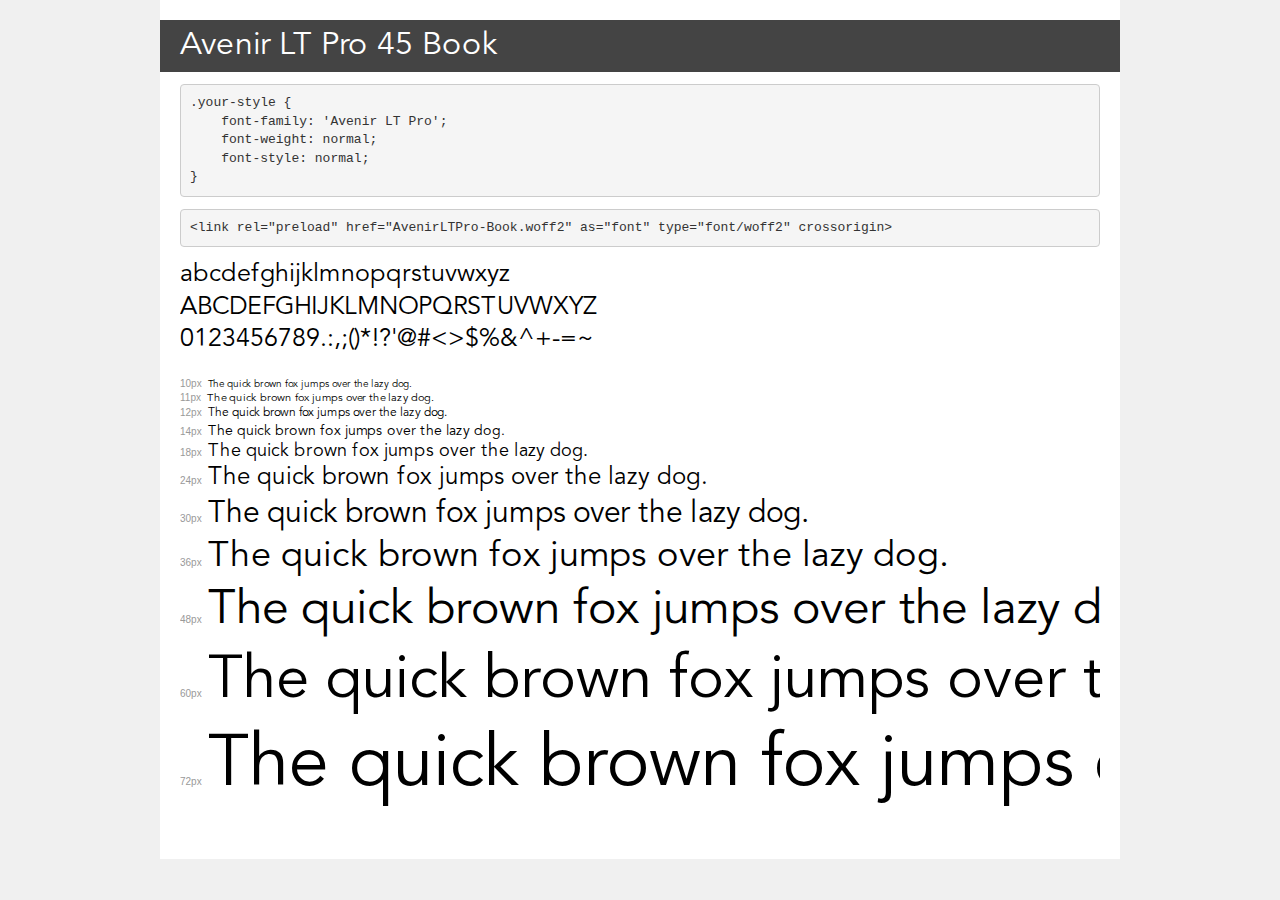
<file: fonts/avenir/demo.html>
<!DOCTYPE html>
<html lang="en">
<head>
    <meta charset="utf-8">
    <meta http-equiv="X-UA-Compatible" content="IE=edge">
    <meta name="viewport" content="width=device-width, initial-scale=1">
    <meta name="robots" content="noindex, noarchive">
    <meta name="format-detection" content="telephone=no">
    <title>Transfonter demo</title>
    <link href="stylesheet.css" rel="stylesheet">
    <style>
        /*
        http://meyerweb.com/eric/tools/css/reset/
        v2.0 | 20110126
        License: none (public domain)
        */
        html, body, div, span, applet, object, iframe,
        h1, h2, h3, h4, h5, h6, p, blockquote, pre,
        a, abbr, acronym, address, big, cite, code,
        del, dfn, em, img, ins, kbd, q, s, samp,
        small, strike, strong, sub, sup, tt, var,
        b, u, i, center,
        dl, dt, dd, ol, ul, li,
        fieldset, form, label, legend,
        table, caption, tbody, tfoot, thead, tr, th, td,
        article, aside, canvas, details, embed,
        figure, figcaption, footer, header, hgroup,
        menu, nav, output, ruby, section, summary,
        time, mark, audio, video {
            margin: 0;
            padding: 0;
            border: 0;
            font-size: 100%;
            font: inherit;
            vertical-align: baseline;
        }
        /* HTML5 display-role reset for older browsers */
        article, aside, details, figcaption, figure,
        footer, header, hgroup, menu, nav, section {
            display: block;
        }
        body {
            line-height: 1;
        }
        ol, ul {
            list-style: none;
        }
        blockquote, q {
            quotes: none;
        }
        blockquote:before, blockquote:after,
        q:before, q:after {
            content: '';
            content: none;
        }
        table {
            border-collapse: collapse;
            border-spacing: 0;
        }
        /* demo styles */
        body {
            background: #f0f0f0;
            color: #000;
        }
        .page {
            background: #fff;
            width: 920px;
            margin: 0 auto;
            padding: 20px 20px 0 20px;
            overflow: hidden;
        }
        .font-container {
            overflow-x: auto;
            overflow-y: hidden;
            margin-bottom: 40px;
            line-height: 1.3;
            white-space: nowrap;
            padding-bottom: 5px;
        }
        h1 {
            position: relative;
            background: #444;
            font-size: 32px;
            color: #fff;
            padding: 10px 20px;
            margin: 0 -20px 12px -20px;
        }
        .letters {
            font-size: 25px;
            margin-bottom: 20px;
        }
        .s10:before {
            content: '10px';
        }
        .s11:before {
            content: '11px';
        }
        .s12:before {
            content: '12px';
        }
        .s14:before {
            content: '14px';
        }
        .s18:before {
            content: '18px';
        }
        .s24:before {
            content: '24px';
        }
        .s30:before {
            content: '30px';
        }
        .s36:before {
            content: '36px';
        }
        .s48:before {
            content: '48px';
        }
        .s60:before {
            content: '60px';
        }
        .s72:before {
            content: '72px';
        }
        .s10:before, .s11:before, .s12:before, .s14:before,
        .s18:before, .s24:before, .s30:before, .s36:before,
        .s48:before, .s60:before, .s72:before {
            font-family: Arial, sans-serif;
            font-size: 10px;
            font-weight: normal;
            font-style: normal;
            color: #999;
            padding-right: 6px;
        }
        pre {
            display: block;
            padding: 9px;
            margin: 0 0 12px;
            font-family: Monaco, Menlo, Consolas, "Courier New", monospace;
            font-size: 13px;
            line-height: 1.428571429;
            color: #333;
            font-weight: normal;
            font-style: normal;
            background-color: #f5f5f5;
            border: 1px solid #ccc;
            overflow-x: auto;
            border-radius: 4px;
        }
        /* responsive */
        @media (max-width: 959px) {
            .page {
                width: auto;
                margin: 0;
            }
        }
    </style>
</head>
<body>
<div class="page">
    <div class="demo">
        <h1 style="font-family: 'Avenir LT Pro'; font-weight: normal; font-style: normal;">Avenir LT Pro 45 Book</h1>
        <pre title="Usage">.your-style {
    font-family: 'Avenir LT Pro';
    font-weight: normal;
    font-style: normal;
}</pre>
        <pre title="Preload (optional)">
&lt;link rel=&quot;preload&quot; href=&quot;AvenirLTPro-Book.woff2&quot; as=&quot;font&quot; type=&quot;font/woff2&quot; crossorigin&gt;</pre>
        <div class="font-container" style="font-family: 'Avenir LT Pro'; font-weight: normal; font-style: normal;">
            <p class="letters">
                abcdefghijklmnopqrstuvwxyz<br>
ABCDEFGHIJKLMNOPQRSTUVWXYZ<br>
                0123456789.:,;()*!?'@#&lt;&gt;$%&^+-=~
            </p>
            <p class="s10" style="font-size: 10px;">The quick brown fox jumps over the lazy dog.</p>
            <p class="s11" style="font-size: 11px;">The quick brown fox jumps over the lazy dog.</p>
            <p class="s12" style="font-size: 12px;">The quick brown fox jumps over the lazy dog.</p>
            <p class="s14" style="font-size: 14px;">The quick brown fox jumps over the lazy dog.</p>
            <p class="s18" style="font-size: 18px;">The quick brown fox jumps over the lazy dog.</p>
            <p class="s24" style="font-size: 24px;">The quick brown fox jumps over the lazy dog.</p>
            <p class="s30" style="font-size: 30px;">The quick brown fox jumps over the lazy dog.</p>
            <p class="s36" style="font-size: 36px;">The quick brown fox jumps over the lazy dog.</p>
            <p class="s48" style="font-size: 48px;">The quick brown fox jumps over the lazy dog.</p>
            <p class="s60" style="font-size: 60px;">The quick brown fox jumps over the lazy dog.</p>
            <p class="s72" style="font-size: 72px;">The quick brown fox jumps over the lazy dog.</p>
        </div>
    </div>

</div>
</body>
</html>
</file>
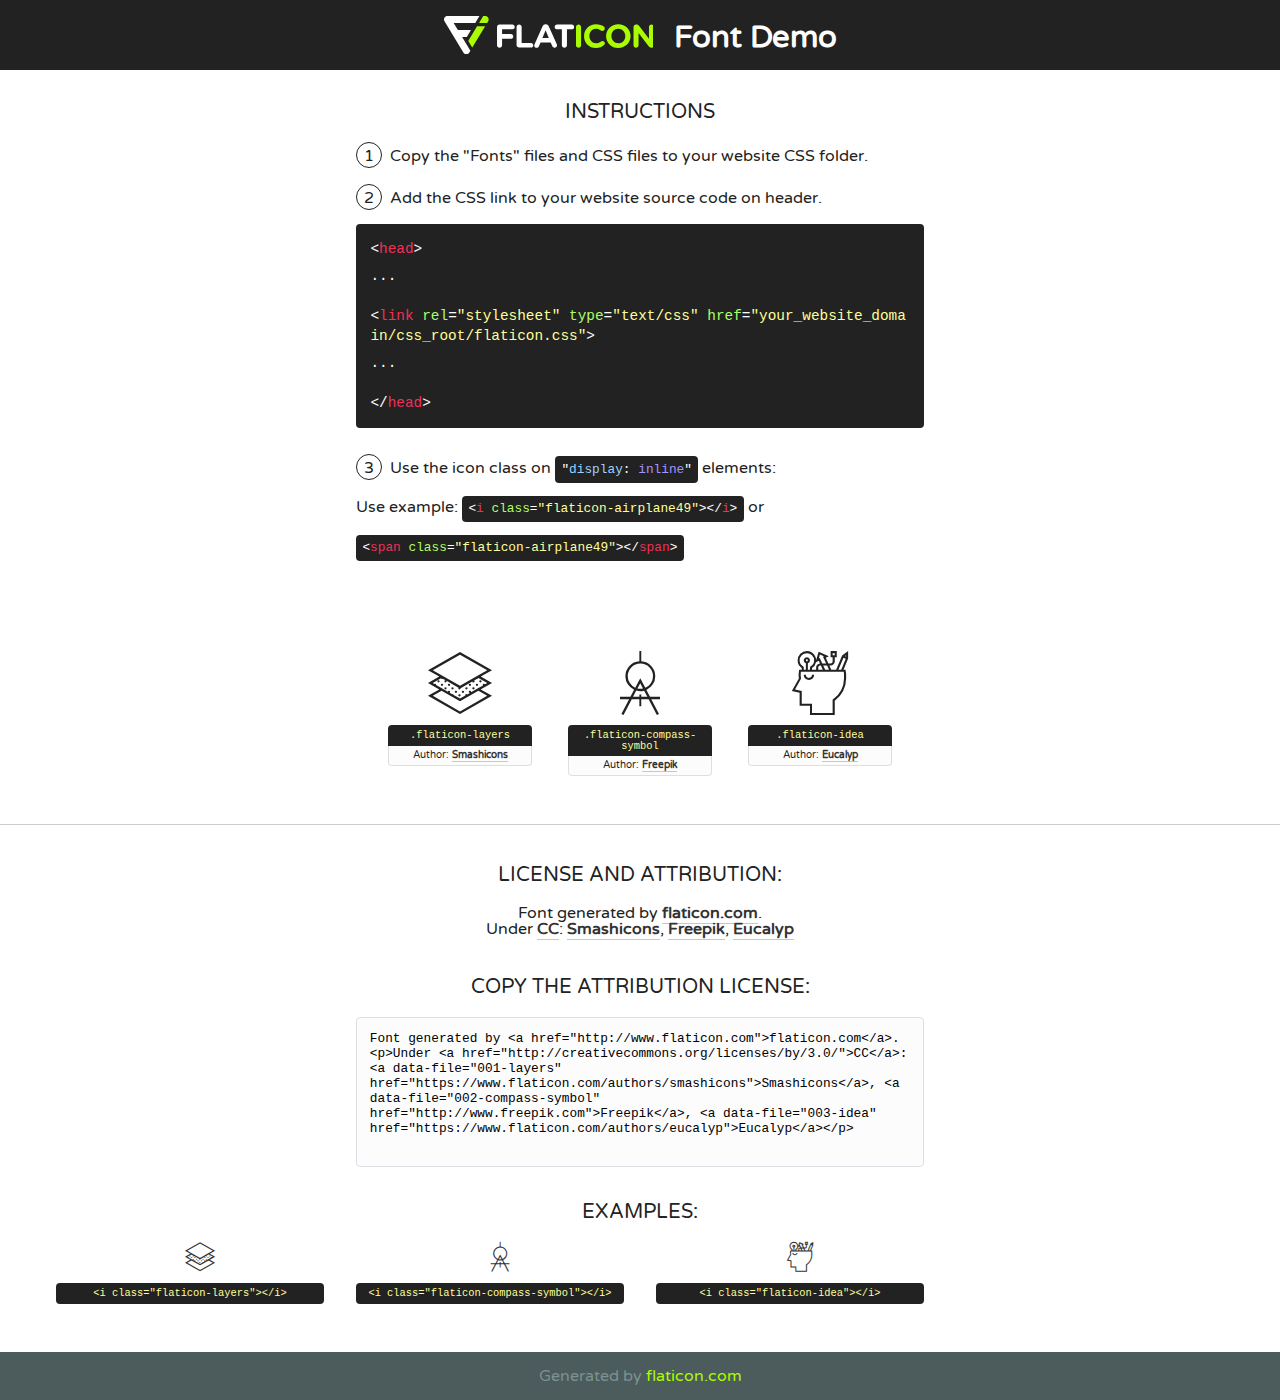
<file: fonts/flaticon/font/flaticon.html>
<!DOCTYPE html>
<!--
  Flaticon icon font: Flaticon
  Creation date: 06/10/2018 08:32
-->
<html>
<!DOCTYPE html>
<html>

<head>
    <title>Flaticon WebFont</title>
    <link href="http://fonts.googleapis.com/css?family=Varela+Round" rel="stylesheet" type="text/css" />
    <link rel="stylesheet" type="text/css" href="flaticon.css">
    <meta charset="UTF-8">
    <style>
    html, body, div, span, applet, object, iframe,
    h1, h2, h3, h4, h5, h6, p, blockquote, pre,
    a, abbr, acronym, address, big, cite, code,
    del, dfn, em, img, ins, kbd, q, s, samp,
    small, strike, strong, sub, sup, tt, var,
    b, u, i, center,
    dl, dt, dd, ol, ul, li,
    fieldset, form, label, legend,
    table, caption, tbody, tfoot, thead, tr, th, td,
    article, aside, canvas, details, embed, 
    figure, figcaption, footer, header, hgroup, 
    menu, nav, output, ruby, section, summary,
    time, mark, audio, video {
        margin: 0;
        padding: 0;
        border: 0;
        font-size: 100%;
        font: inherit;
        vertical-align: baseline;
    }
    /* HTML5 display-role reset for older browsers */
    article, aside, details, figcaption, figure, 
    footer, header, hgroup, menu, nav, section {
        display: block;
    }
    body {
        line-height: 1;
    }
    ol, ul {
        list-style: none;
    }
    blockquote, q {
        quotes: none;
    }
    blockquote:before, blockquote:after,
    q:before, q:after {
        content: '';
        content: none;
    }
    table {
        border-collapse: collapse;
        border-spacing: 0;
    }
    body {
        font-family: 'Varela Round', Helvetica, Arial, sans-serif;
        font-size: 16px;
        color: #222;
    }
    a {
        color: #333;
        border-bottom: 1px solid #a9fd00;
        font-weight: bold;
        text-decoration: none;
    }
    * {
        -moz-box-sizing: border-box;
        -webkit-box-sizing: border-box;
        box-sizing: border-box;
        margin: 0;
        padding: 0;
    }
    [class^="flaticon-"]:before, [class*=" flaticon-"]:before, [class^="flaticon-"]:after, [class*=" flaticon-"]:after {
        font-family: Flaticon;
        font-size: 30px;
        font-style: normal;
        margin-left: 20px;
        color: #333;
    }
    .wrapper {
        max-width: 600px;
        margin: auto;
        padding: 0 1em;
    }
    .title {
        font-size: 1.25em;
        text-align: center;
        margin-bottom: 1em;
        text-transform: uppercase;
    }
    header {
        text-align: center;
        background-color: #222;
        color: #fff;
        padding: 1em;
    }
    header .logo {
        width: 210px;
        height: 38px;
        display: inline-block;
        vertical-align: middle;
        margin-right: 1em;
        border: none;
    }
    header strong {
        font-size: 1.95em;
        font-weight: bold;
        vertical-align: middle;
        margin-top: 5px;
        display: inline-block;
    }
    .demo {
        margin: 2em auto;
        line-height: 1.25em;
    }
    .demo ul li {
        margin-bottom: 1em;
    }
    .demo ul li .num {
        color: #222;
        border-radius: 20px;
        display: inline-block;
        width: 26px;
        padding: 3px;
        height: 26px;
        text-align: center;
        margin-right: 0.5em;
        border: 1px solid #222;
    }
    .demo ul li code {
        background-color: #222;
        border-radius: 4px;
        padding: 0.25em 0.5em;
        display: inline-block;
        color: #fff;
        font-family: Consolas,Monaco,Lucida Console,Liberation Mono,DejaVu Sans Mono,Bitstream Vera Sans Mono,Courier New, monospace;
        font-weight: lighter;
        margin-top: 1em;
        font-size: 0.8em;
        word-break: break-all;
    }
    .demo ul li code.big {
        padding: 1em;
        font-size: 0.9em;
    }
    .demo ul li code .red {
        color: #EF3159;
    }
    .demo ul li code .green {
        color: #ACFF65;
    }
    .demo ul li code .yellow {
        color: #FFFF99;
    }
    .demo ul li code .blue {
        color: #99D3FF;
    }
    .demo ul li code .purple {
        color: #A295FF;
    }
    .demo ul li code .dots {
        margin-top: 0.5em;
        display: block;
    }
    #glyphs {
        border-bottom: 1px solid #ccc;
        padding: 2em 0;
        text-align: center;
    }
    .glyph {
        display: inline-block;
        width: 9em;
        margin: 1em;
        text-align: center;
        vertical-align: top;
        background: #FFF;
    }
    .glyph .glyph-icon {
        padding: 10px;
        display: block;
        font-family:"Flaticon";
        font-size: 64px;
        line-height: 1;
    }
    .glyph .glyph-icon:before {
        font-size: 64px;
        color: #222;
        margin-left: 0;
    }
    .class-name {
        font-size: 0.65em;
        background-color: #222;
        color: #fff;
        border-radius: 4px 4px 0 0;
        padding: 0.5em;
        color: #FFFF99;
        font-family: Consolas,Monaco,Lucida Console,Liberation Mono,DejaVu Sans Mono,Bitstream Vera Sans Mono,Courier New, monospace;
    }
    .author-name {
        font-size: 0.6em;
        background-color: #fcfcfd;
        border: 1px solid #DEDEE4;
        border-top: 0;
        border-radius: 0 0 4px 4px;
        padding: 0.5em;
    }
    .class-name:last-child {
        font-size: 10px;
        color:#888;
    }
    .class-name:last-child a {
        font-size: 10px;
        color:#555;
    }
    .class-name:last-child a:hover {
        color:#a9fd00;
    }
    .glyph > input {
        display: block;
        width: 100px;
        margin: 5px auto;
        text-align: center;
        font-size: 12px;
        cursor: text;
    }
    .glyph > input.icon-input {
        font-family:"Flaticon";
        font-size: 16px;
        margin-bottom: 10px;
    }
    .attribution .title {
        margin-top: 2em;
    }
    .attribution textarea {
        background-color: #fcfcfd;
        padding: 1em;
        border: none;
        box-shadow: none;
        border: 1px solid #DEDEE4;
        border-radius: 4px;
        resize: none;
        width: 100%;
        height: 150px;
        font-size: 0.8em;
        font-family: Consolas,Monaco,Lucida Console,Liberation Mono,DejaVu Sans Mono,Bitstream Vera Sans Mono,Courier New, monospace;
        -webkit-appearance: none;
    }
    .iconsuse {
        margin: 2em auto;
        text-align: center;
        max-width: 1200px;
    }
    .iconsuse:after {
        content: '';
        display: table;
        clear: both;
    }
    .iconsuse .image {
        float: left;
        width: 25%;
        padding: 0 1em;
    }
    .iconsuse .image p {
        margin-bottom: 1em;
    }
    .iconsuse .image span {
        display: block;
        font-size: 0.65em;
        background-color: #222;
        color: #fff;
        border-radius: 4px;
        padding: 0.5em;
        color: #FFFF99;
        margin-top: 1em;
        font-family: Consolas,Monaco,Lucida Console,Liberation Mono,DejaVu Sans Mono,Bitstream Vera Sans Mono,Courier New, monospace;
    }
    #footer {
        text-align: center;
        background-color: #4C5B5C;
        color: #7c9192;
        padding: 1em;
    }
    #footer a {
        border: none;
        color: #a9fd00;
        font-weight: normal;
    }
    @media (max-width: 960px) {
        .iconsuse .image {
            width: 50%;
        }
    }
    @media (max-width: 560px) {
        .iconsuse .image {
            width: 100%;
        }
    }
    </style>
</head>

<body class="characters-off">

    <header>
        <a href="http://www.flaticon.com" target="_blank" class="logo">
            <svg version="1.1" xmlns="http://www.w3.org/2000/svg" xmlns:xlink="http://www.w3.org/1999/xlink" xmlns:a="http://ns.adobe.com/AdobeSVGViewerExtensions/3.0/" viewBox="0 0 560.875 102.036" enable-background="new 0 0 560.875 102.036" xml:space="preserve">
                <defs>
                </defs>
                <g>
                    <g class="letters">
                        <path fill="#ffffff" d="M141.596,29.675c0-3.777,2.985-6.767,6.764-6.767h34.438c3.426,0,6.15,2.728,6.15,6.15
                        c0,3.43-2.724,6.149-6.15,6.149h-27.674v13.091h23.719c3.429,0,6.151,2.724,6.151,6.15c0,3.43-2.723,6.149-6.151,6.149h-23.719
                        v17.574c0,3.773-2.986,6.761-6.764,6.761c-3.779,0-6.764-2.989-6.764-6.761V29.675z"></path>
                        <path fill="#ffffff" d="M193.844,29.149c0-3.781,2.985-6.767,6.764-6.767c3.776,0,6.763,2.985,6.763,6.767v42.957h25.039
                        c3.426,0,6.149,2.726,6.149,6.153c0,3.425-2.723,6.15-6.149,6.15h-31.802c-3.779,0-6.764-2.986-6.764-6.768V29.149z"></path>
                        <path fill="#ffffff" d="M241.891,75.71l21.438-48.407c1.492-3.341,4.215-5.357,7.906-5.357h0.792
                        c3.686,0,6.323,2.017,7.815,5.357l21.439,48.407c0.436,0.967,0.701,1.845,0.701,2.723c0,3.602-2.809,6.501-6.414,6.501
                        c-3.161,0-5.269-1.845-6.499-4.655l-4.132-9.661h-27.059l-4.301,10.102c-1.144,2.631-3.426,4.214-6.237,4.214
                        c-3.517,0-6.24-2.81-6.24-6.325C241.1,77.64,241.451,76.677,241.891,75.71z M279.932,58.666l-8.521-20.297l-8.526,20.297H279.932
                        z"></path>
                        <path fill="#ffffff" d="M314.864,35.387H301.86c-3.429,0-6.239-2.813-6.239-6.238c0-3.429,2.811-6.24,6.239-6.24h39.533
                        c3.426,0,6.237,2.811,6.237,6.24c0,3.425-2.811,6.238-6.237,6.238h-13.001v42.785c0,3.773-2.99,6.761-6.764,6.761
                        c-3.779,0-6.764-2.989-6.764-6.761V35.387z"></path>
                        <path fill="#A9FD00" d="M352.615,29.149c0-3.781,2.985-6.767,6.767-6.767c3.774,0,6.761,2.985,6.761,6.767v49.024
                        c0,3.773-2.987,6.761-6.761,6.761c-3.781,0-6.767-2.989-6.767-6.761V29.149z"></path>
                        <path fill="#A9FD00" d="M374.132,53.836v-0.179c0-17.481,13.178-31.801,32.065-31.801c9.22,0,15.459,2.458,20.557,6.238
                        c1.402,1.054,2.637,2.985,2.637,5.357c0,3.692-2.985,6.59-6.681,6.59c-1.845,0-3.071-0.702-4.044-1.319
                        c-3.776-2.813-7.729-4.393-12.562-4.393c-10.364,0-17.831,8.611-17.831,19.154v0.173c0,10.542,7.291,19.329,17.831,19.329
                        c5.715,0,9.492-1.756,13.359-4.834c1.049-0.874,2.458-1.491,4.039-1.491c3.429,0,6.325,2.813,6.325,6.236
                        c0,2.106-1.056,3.78-2.282,4.834c-5.539,4.834-12.036,7.733-21.878,7.733C387.572,85.464,374.132,71.493,374.132,53.836z"></path>
                        <path fill="#A9FD00" d="M433.009,53.836v-0.179c0-17.481,13.79-31.801,32.766-31.801c18.981,0,32.592,14.143,32.592,31.628v0.173
                        c0,17.483-13.785,31.807-32.769,31.807C446.625,85.464,433.009,71.32,433.009,53.836z M484.224,53.836v-0.179
                        c0-10.539-7.725-19.326-18.626-19.326c-10.893,0-18.449,8.611-18.449,19.154v0.173c0,10.542,7.73,19.329,18.626,19.329
                        C476.676,72.986,484.224,64.378,484.224,53.836z"></path>
                        <path fill="#A9FD00" d="M506.233,29.321c0-3.774,2.99-6.763,6.767-6.763h1.401c3.252,0,5.183,1.583,7.029,3.953l26.093,34.265
                        V29.059c0-3.692,2.99-6.677,6.681-6.677c3.683,0,6.671,2.985,6.671,6.677v48.934c0,3.78-2.987,6.765-6.764,6.765h-0.436
                        c-3.257,0-5.188-1.581-7.034-3.953l-27.056-35.492v32.944c0,3.687-2.985,6.676-6.678,6.676c-3.683,0-6.673-2.989-6.673-6.676
                        V29.321z"></path>
                    </g>
                    <g class="insignia">
                        <path fill="#ffffff" d="M48.372,56.137h12.517l11.156-18.537H37.186L25.688,18.539h57.825L94.668,0H9.271
                        C5.925,0,2.842,1.801,1.198,4.716c-1.644,2.907-1.593,6.482,0.134,9.343l50.38,83.501c1.678,2.781,4.689,4.476,7.938,4.476
                        c3.246,0,6.257-1.695,7.935-4.476l2.898-4.804L48.372,56.137z"></path>
                        <g class="i">
                            <path fill="#A9FD00" d="M93.575,18.539h0.031v0.004l21.652,0.004l2.705-4.488c1.727-2.861,1.778-6.436,0.133-9.343
                            C116.454,1.801,113.371,0,110.026,0h-5.294L93.575,18.539z"></path>
                            <polygon fill="#A9FD00" points="88.291,27.356 64.725,66.486 75.519,84.404 109.942,27.356"></polygon>
                        </g>
                    </g>
                </g>
            </svg>
        </a>
        <strong>Font Demo</strong>
    </header>


    <section class="demo wrapper">

        <p class="title">Instructions</p>

        <ul>
            <li>
                <span class="num">1</span>Copy the "Fonts" files and CSS files to your website CSS folder.
            </li>
            <li>
                <span class="num">2</span>Add the CSS link to your website source code on header.
                <code class="big">
                    &lt;<span class="red">head</span>&gt;
                    <br/><span class="dots">...</span>
                    <br/>&lt;<span class="red">link</span> <span class="green">rel</span>=<span class="yellow">"stylesheet"</span> <span class="green">type</span>=<span class="yellow">"text/css"</span> <span class="green">href</span>=<span class="yellow">"your_website_domain/css_root/flaticon.css"</span>&gt;
                    <br/><span class="dots">...</span>
                    <br/>&lt;/<span class="red">head</span>&gt;
                </code>
            </li>

            <li>
                <p>
                    <span class="num">3</span>Use the icon class on <code>"<span class="blue">display</span>:<span class="purple"> inline</span>"</code> elements:
                    <br />
                    Use example: <code>&lt;<span class="red">i</span> <span class="green">class</span>=<span class="yellow">&quot;flaticon-airplane49&quot;</span>&gt;&lt;/<span class="red">i</span>&gt;</code> or <code>&lt;<span class="red">span</span> <span class="green">class</span>=<span class="yellow">&quot;flaticon-airplane49&quot;</span>&gt;&lt;/<span class="red">span</span>&gt;</code>
            </li>
        </ul>

    </section>




   <section id="glyphs">          
    
      
        <div class="glyph"><div class="glyph-icon flaticon-layers"></div>
            <div class="class-name">.flaticon-layers</div>
            <div class="author-name">Author: <a data-file="001-layers" href="https://www.flaticon.com/authors/smashicons">Smashicons</a> </div> 
        </div>        
        
        <div class="glyph"><div class="glyph-icon flaticon-compass-symbol"></div>
            <div class="class-name">.flaticon-compass-symbol</div>
            <div class="author-name">Author: <a data-file="002-compass-symbol" href="http://www.freepik.com">Freepik</a> </div> 
        </div>        
        
        <div class="glyph"><div class="glyph-icon flaticon-idea"></div>
            <div class="class-name">.flaticon-idea</div>
            <div class="author-name">Author: <a data-file="003-idea" href="https://www.flaticon.com/authors/eucalyp">Eucalyp</a> </div> 
        </div>        
        

    </section>



    <section class="attribution wrapper"   style="text-align:center;">

      <div class="title">License and attribution:</div><div class="attrDiv">Font generated by <a href="http://www.flaticon.com">flaticon.com</a>. <div><p>Under <a href="http://creativecommons.org/licenses/by/3.0/">CC</a>: <a data-file="001-layers" href="https://www.flaticon.com/authors/smashicons">Smashicons</a>, <a data-file="002-compass-symbol" href="http://www.freepik.com">Freepik</a>, <a data-file="003-idea" href="https://www.flaticon.com/authors/eucalyp">Eucalyp</a></p>  </div>
      </div>
      <div class="title">Copy the Attribution License:</div>

    <textarea onclick="this.focus();this.select();">Font generated by &lt;a href=&quot;http://www.flaticon.com&quot;&gt;flaticon.com&lt;/a&gt;. <p>Under <a href="http://creativecommons.org/licenses/by/3.0/">CC</a>: <a data-file="001-layers" href="https://www.flaticon.com/authors/smashicons">Smashicons</a>, <a data-file="002-compass-symbol" href="http://www.freepik.com">Freepik</a>, <a data-file="003-idea" href="https://www.flaticon.com/authors/eucalyp">Eucalyp</a></p>  
     </textarea>

    </section>

    <section class="iconsuse">

          <div class="title">Examples:</div>            
             
            <div class="image">
                <p>
                    <i class="glyph-icon flaticon-layers"></i> 
                    <span>&lt;i class=&quot;flaticon-layers&quot;&gt;&lt;/i&gt;</span>
                </p>
            </div>
            
            <div class="image">
                <p>
                    <i class="glyph-icon flaticon-compass-symbol"></i> 
                    <span>&lt;i class=&quot;flaticon-compass-symbol&quot;&gt;&lt;/i&gt;</span>
                </p>
            </div>
            
            <div class="image">
                <p>
                    <i class="glyph-icon flaticon-idea"></i> 
                    <span>&lt;i class=&quot;flaticon-idea&quot;&gt;&lt;/i&gt;</span>
                </p>
            </div>
                       
        </div>
                            
    </section>

<div id="footer">
    <div>Generated by <a href="http://www.flaticon.com">flaticon.com</a>
    </div>
</div>



</body>
</html>
</file>
<file: fonts/avenir/stylesheet.css>
@font-face {
    font-family: 'Avenir LT Pro';
    src: url('AvenirLTPro-Book.woff2') format('woff2'),
        url('AvenirLTPro-Book.woff') format('woff');
    font-weight: normal;
    font-style: normal;
    font-display: swap;
}
</file>
<file: fonts/flaticon/font/flaticon.css>
/*
  	Flaticon icon font: Flaticon
  	Creation date: 06/10/2018 08:32
  	*/

@font-face {
  font-family: "Flaticon";
  src: url("./Flaticon.eot");
  src: url("./Flaticon.eot?#iefix") format("embedded-opentype"),
       url("./Flaticon.woff") format("woff"),
       url("./Flaticon.ttf") format("truetype"),
       url("./Flaticon.svg#Flaticon") format("svg");
  font-weight: normal;
  font-style: normal;
}

@media screen and (-webkit-min-device-pixel-ratio:0) {
  @font-face {
    font-family: "Flaticon";
    src: url("./Flaticon.svg#Flaticon") format("svg");
  }
}

[class^="flaticon-"]:before, [class*=" flaticon-"]:before,
[class^="flaticon-"]:after, [class*=" flaticon-"]:after {   
  font-family: Flaticon;
        font-size: 20px;
font-style: normal;
margin-left: 20px;
}

.flaticon-layers:before { content: "\f100"; }
.flaticon-compass-symbol:before { content: "\f101"; }
.flaticon-idea:before { content: "\f102"; }
</file>
